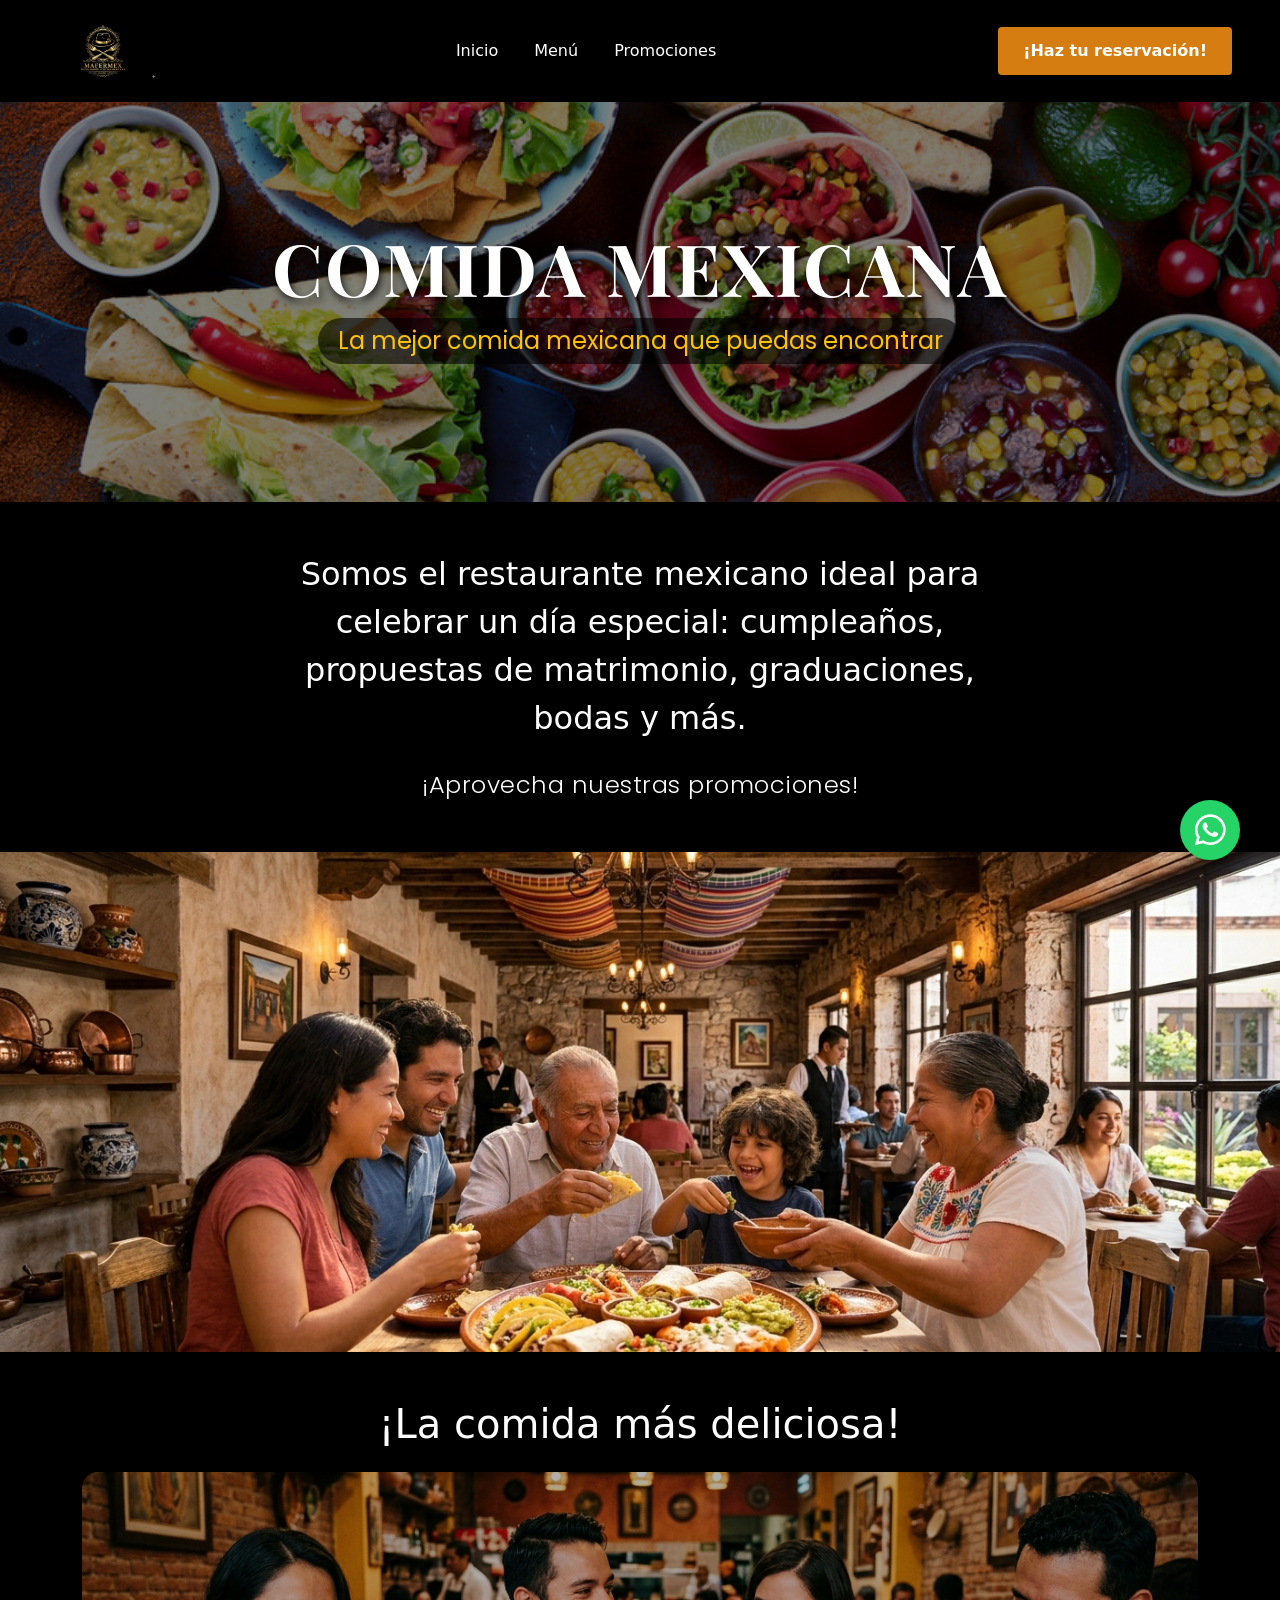
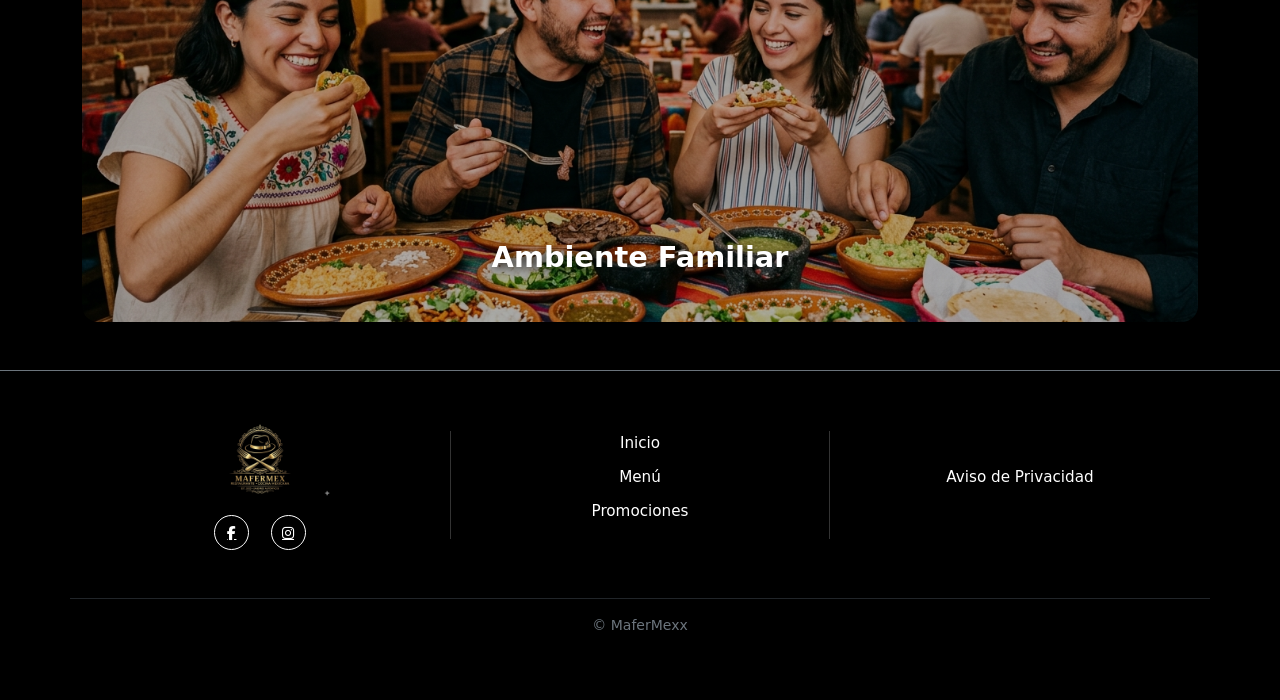
<file: index.html>
<!DOCTYPE html>
<html lang="en">
<head>
    <meta charset="UTF-8">
    <meta name="viewport" content="width=device-width, initial-scale=1.0">
    <link rel="stylesheet" href="css/bootstrap.min.css">
    <link rel="stylesheet" href="css/header.css">
    <link href="https://fonts.googleapis.com/css2?family=Playfair+Display:wght@700&family=Poppins:wght@400;600&display=swap" rel="stylesheet">
    <link rel="stylesheet" href="https://cdnjs.cloudflare.com/ajax/libs/font-awesome/6.4.0/css/all.min.css">
    <link href="https://unpkg.com/aos@2.3.1/dist/aos.css" rel="stylesheet">

    <title>Mafeermex- comida mexicana</title>
</head>
<body>

    <nav class="navbar navbar-expand-lg navbar-dark bg-black py-3">
        <div class="container-fluid px-5">
            <a class="navbar-brand" href="#"><img src="items/logo.png" alt="MaferMex Logo" class="logo-navbar"></a>
            <button class="navbar-toggler" type="button" data-bs-toggle="collapse" data-bs-target="#navbarNav">
                <span class="navbar-toggler-icon"></span>
            </button>
            
            <div class="collapse navbar-collapse justify-content-center" id="navbarNav">
                <ul class="navbar-nav align-items-center">
                    <li class="nav-item">
                        <a class="nav-link active text-warning" href="index.html">Inicio</a>
                    </li>
                    <li class="nav-item">
                        <a class="nav-link" href="menu.html">Menú</a>
                    </li>
                    <li class="nav-item">
                        <a class="nav-link" href="promos.html">Promociones</a>
                    </li>
                </ul>
            </div>
        
            <div class="d-none d-lg-block">
                <a href="reserva.html" class="btn btn-reservacion">¡Haz tu reservación!</a>
            </div>
        </div>
    </nav>

    <div data-aos   ="zoom-in-down">
        <header class="header-mexicano text-center p-5">
            <h1 class="titulo-principal">Comida Mexicana</h1>
            <p class="subtitulo-mexicano">La mejor comida mexicana que puedas encontrar</p>
        </header>
    </div>
    
    <section class="bg-black text-white text-center py-5">
    <div class="container">
        <div class="row justify-content-center">
            <div class="col-md-8" data-aos="fade-up">
                <p class="fs-2 fw-light mb-0">
                    Somos el restaurante mexicano ideal para celebrar un día especial: cumpleaños, propuestas de matrimonio, graduaciones, bodas  y más.
                </p>
                <br>
                <p class="fs-4 fw-light mb-0">
                    ¡Aprovecha nuestras promociones!</p>
            </div>
        </div>
    </div>
</section>

<section class="imagen-espada">
    <div class="container-fluid p-0">
        <img src="items/personas2.png" alt="cumple" class="img-fluid w-100" style="height: 500px; object-fit: cover; display: block;">
    </div>
</section>

<section class="restaurante-carrusel bg-black py-5">
    <div class="container">
        <h2 class="text-white text-center mb-4 display-6">¡La comida más deliciosa!</h2>
        
        <div id="carouselRestaurante" class="carousel slide carousel-fade" 
             data-bs-ride="carousel" 
             data-bs-interval="2000" 
             data-bs-pause="false">
            
            <div class="carousel-inner rounded-4 shadow-lg">
                <div class="carousel-item active">
                    <img src="items/personas1.png" class="w-100 img-carrusel" alt="Interior">
                    <div class="carousel-caption">
                        <h5 class="fw-bold">Ambiente Familiar</h5>
                    </div>
                </div>
                <div class="carousel-item">
                    <img src="items/comida.png" class="d-block w-100 img-carrusel" alt="Carnes">
                    <div class="carousel-caption">
                        <h5 class="fw-bold">Los Platillos Más Ricos</h5>
                    </div>
                </div>
                <div class="carousel-item">
                    <img src="items/personas2.png" class="w-100 img-carrusel" alt="Barra">
                    <div class="carousel-caption">
                        <h5 class="fw-bold">El Mejor Servicio</h5>
                    </div>
                </div>
            </div>
        </div>
    </div>
</section>

<footer class="bg-black text-white py-5 border-top border-secondary">
    <div class="container">
        <div class="row text-center align-items-center">
            
            <div class="col-md-4 mb-4 mb-md-0 px-4">
                <img src="items/logo.png" alt="Logo" class="mb-3" style="max-height: 80px;">
                
                <div class="social-icons">
                    <a href="https://www.facebook.com/Mafeerw3asley" class="text-white mx-2"><i class="fab fa-facebook-f"></i></a>
                    <a href="https://www.instagram.com/itsme_mafx/" class="text-white mx-2"><i class="fab fa-instagram"></i></a>
                </div>
            </div>
            

            <div class="col-md-4 mb-4 mb-md-0 px-4 border-start-custom border-end-custom">
                <ul class="list-unstyled footer-links">
                    <li><a href="index.html">Inicio</a></li>
                    <li><a href="menu.html">Menú</a></li>
                    <li><a href="promos.html">Promociones</a></li>
                </ul>
            </div>

            <div class="col-md-4 px-4">
                <ul class="list-unstyled footer-links">
                    <li><a href="avisopriv.html">Aviso de Privacidad</a></li>
                </ul>
            </div>

        </div>

        <div class="row mt-5 pt-3 border-top border-dark ">
            <div class="col-12 text-start">
                <p class="small text-secondary text-center">© MaferMexx</p>
            </div>
        </div>
    </div>
</footer>
<a href="https://wa.me/5648117005" class="whatsapp-flotante" target="_blank">
    <i class="fab fa-whatsapp"></i>
</a>


</body>
    <script src="js/bootstrap.bundle.js"></script>
    <script src="https://unpkg.com/aos@2.3.1/dist/aos.js"></script>

    <script>
        AOS.init({
            duration: 1000,
            once: true
        });
    </script>
</html>
</file>
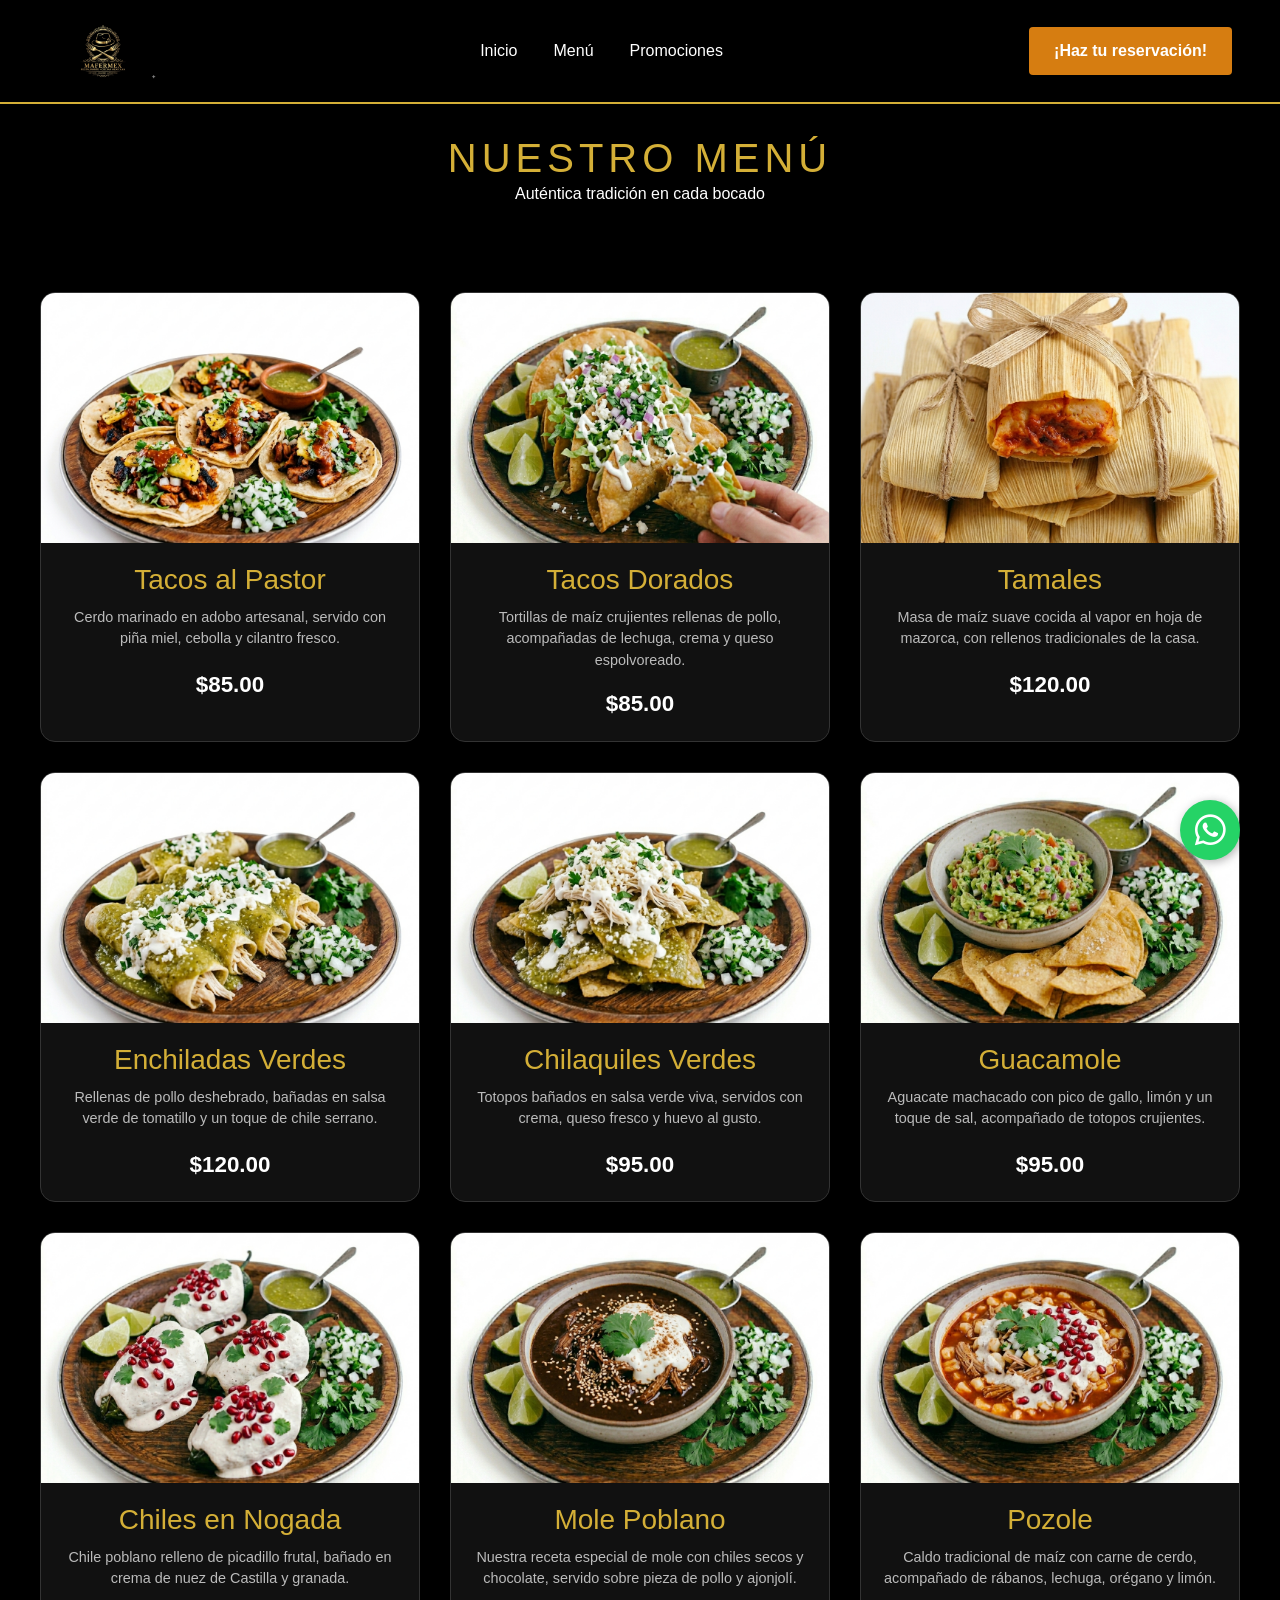
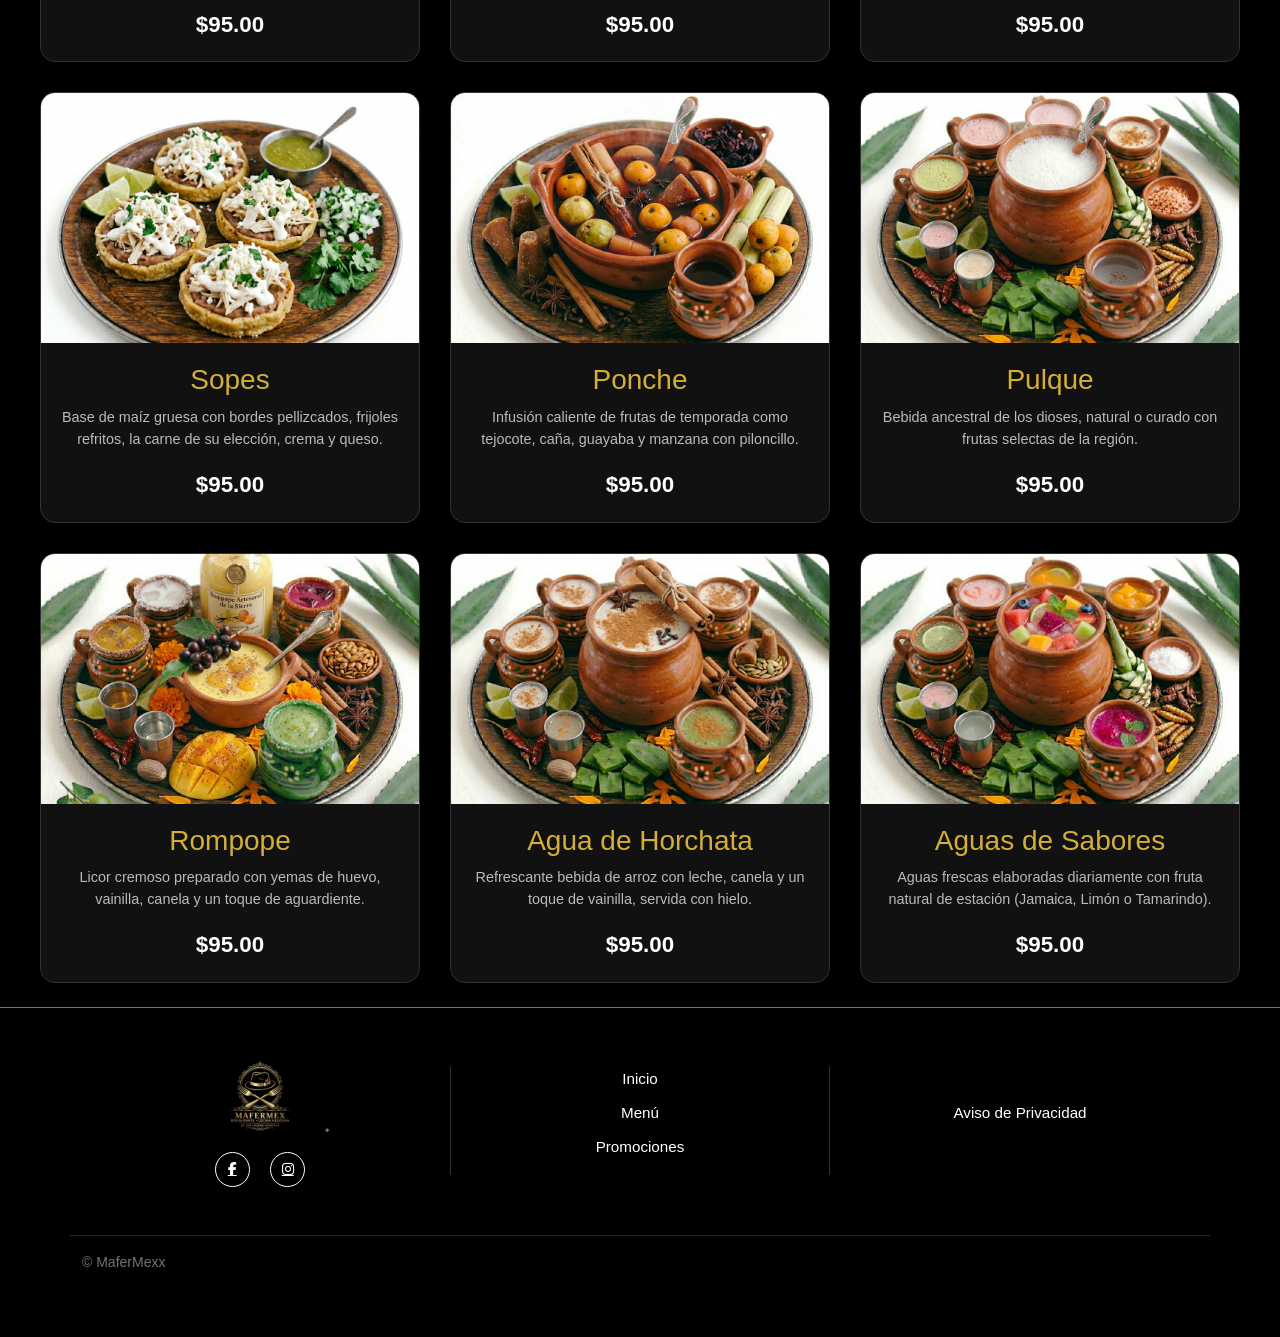
<file: menu.html>
<!DOCTYPE html>
<html lang="es">
<head>
    <meta charset="UTF-8">
    <meta name="viewport" content="width=device-width, initial-scale=1.0">
    <link rel="stylesheet" href="css/bootstrap.min.css">
    <link rel="stylesheet" href="css/menu.css">
    <link href="https://fonts.googleapis.com/css2?family=Playfair+Display:wght@700&family=Poppins:wght@400;600&display=swap" rel="stylesheet">
    <link rel="stylesheet" href="https://cdnjs.cloudflare.com/ajax/libs/font-awesome/6.4.0/css/all.min.css">
    <link href="https://unpkg.com/aos@2.3.1/dist/aos.css" rel="stylesheet">

    <title>Menú - Sabor Mexicano</title>
</head>
<body>

    <nav class="navbar navbar-expand-lg navbar-dark bg-black py-3">
        <div class="container-fluid px-5">
            <a class="navbar-brand" href="#"><img src="items/logo.png" alt="MaferMex Logo" class="logo-navbar"></a>
            <button class="navbar-toggler" type="button" data-bs-toggle="collapse" data-bs-target="#navbarNav">
                <span class="navbar-toggler-icon"></span>
            </button>
            
            <div class="collapse navbar-collapse justify-content-center" id="navbarNav">
                <ul class="navbar-nav align-items-center">
                    <li class="nav-item">
                        <a class="nav-link active text-warning" href="index.html">Inicio</a>
                    </li>
                    <li class="nav-item">
                        <a class="nav-link" href="menu.html">Menú</a>
                    </li>
                    <li class="nav-item">
                        <a class="nav-link" href="promos.html">Promociones</a>
                    </li>
                    
                </ul>
            </div>
        
            <div class="d-none d-lg-block">
                <a href="reservacionforms.html" class="btn btn-reservacion">¡Haz tu reservación!</a>
            </div>
        </div>
    </nav>

    <header>
        <h1>NUESTRO MENÚ</h1>
        <p>Auténtica tradición en cada bocado</p>
    </header>

    <main class="menu-container">
        <div class="menu-item">
            <div class="image-placeholder"><img src="items/tacospastor.png" alt="Tacos al Pastor"></div>
            <div class="info">
                <h3>Tacos al Pastor</h3>
                <p>Cerdo marinado en adobo artesanal, servido con piña miel, cebolla y cilantro fresco.</p>
                <span class="price">$85.00</span>
            </div>
        </div>

        <div class="menu-item">
            <div class="image-placeholder"><img src="items/tacosdorados.png" alt="Tacos dorados"></div>
            <div class="info">
                <h3>Tacos Dorados</h3>
                <p>Tortillas de maíz crujientes rellenas de pollo, acompañadas de lechuga, crema y queso espolvoreado.</p>
                <span class="price">$85.00</span>
            </div>
        </div>

        <div class="menu-item">
            <div class="image-placeholder"><img src="items/tamal.png" alt="Tamales"></div>
            <div class="info">
                <h3>Tamales</h3>
                <p>Masa de maíz suave cocida al vapor en hoja de mazorca, con rellenos tradicionales de la casa.</p>
                <span class="price">$120.00</span>
            </div>
        </div>

        <div class="menu-item">
            <div class="image-placeholder"><img src="items/enchiladas.png" alt="Enchiladas Verdes"></div>
            <div class="info">
                <h3>Enchiladas Verdes</h3>
                <p>Rellenas de pollo deshebrado, bañadas en salsa verde de tomatillo y un toque de chile serrano.</p>
                <span class="price">$120.00</span>
            </div>
        </div>

        <div class="menu-item">
            <div class="image-placeholder"><img src="items/chilaquiles.png" alt="Chilaquiles"></div>
            <div class="info">
                <h3>Chilaquiles Verdes</h3>
                <p>Totopos bañados en salsa verde viva, servidos con crema, queso fresco y huevo al gusto.</p>
                <span class="price">$95.00</span>
            </div>
        </div>

        <div class="menu-item">
            <div class="image-placeholder"><img src="items/guacamole.png" alt="Guacamole"></div>
            <div class="info">
                <h3>Guacamole</h3>
                <p>Aguacate machacado con pico de gallo, limón y un toque de sal, acompañado de totopos crujientes.</p>
                <span class="price">$95.00</span>
            </div>
        </div>

        <div class="menu-item">
            <div class="image-placeholder"><img src="items/chiles.png" alt="Chiles en nogada"></div>
            <div class="info">
                <h3>Chiles en Nogada</h3>
                <p>Chile poblano relleno de picadillo frutal, bañado en crema de nuez de Castilla y granada.</p>
                <span class="price">$95.00</span>
            </div>
        </div>

        <div class="menu-item">
            <div class="image-placeholder"><img src="items/mole.png" alt="mole"></div>
            <div class="info">
                <h3>Mole Poblano</h3>
                <p>Nuestra receta especial de mole con chiles secos y chocolate, servido sobre pieza de pollo y ajonjolí.</p>
                <span class="price">$95.00</span>
            </div>
        </div>

        <div class="menu-item">
            <div class="image-placeholder"><img src="items/pozole.png" alt="Pozole"></div>
            <div class="info">
                <h3>Pozole</h3>
                <p>Caldo tradicional de maíz con carne de cerdo, acompañado de rábanos, lechuga, orégano y limón.</p>
                <span class="price">$95.00</span>
            </div>
        </div>

        <div class="menu-item">
            <div class="image-placeholder"><img src="items/sopes.png" alt="Sopes"></div>
            <div class="info">
                <h3>Sopes</h3>
                <p>Base de maíz gruesa con bordes pellizcados, frijoles refritos, la carne de su elección, crema y queso.</p>
                <span class="price">$95.00</span>
            </div>
        </div>

        <div class="menu-item">
            <div class="image-placeholder"><img src="items/ponche.png" alt="Ponche"></div>
            <div class="info">
                <h3>Ponche</h3>
                <p>Infusión caliente de frutas de temporada como tejocote, caña, guayaba y manzana con piloncillo.</p>
                <span class="price">$95.00</span>
            </div>
        </div>

        <div class="menu-item">
            <div class="image-placeholder"><img src="items/pulque.png" alt="pulque"></div>
            <div class="info">
                <h3>Pulque</h3>
                <p>Bebida ancestral de los dioses, natural o curado con frutas selectas de la región.</p>
                <span class="price">$95.00</span>
            </div>
        </div>

        <div class="menu-item">
            <div class="image-placeholder"><img src="items/rompope.png" alt="Rompope"></div>
            <div class="info">
                <h3>Rompope</h3>
                <p>Licor cremoso preparado con yemas de huevo, vainilla, canela y un toque de aguardiente.</p>
                <span class="price">$95.00</span>
            </div>
        </div>

        <div class="menu-item">
            <div class="image-placeholder"><img src="items/aguahorchata.png" alt="horchata"></div>
            <div class="info">
                <h3>Agua de Horchata</h3>
                <p>Refrescante bebida de arroz con leche, canela y un toque de vainilla, servida con hielo.</p>
                <span class="price">$95.00</span>
            </div>
        </div>

        <div class="menu-item">
            <div class="image-placeholder"><img src="items/aguassabores.png" alt="aguas"></div>
            <div class="info">
                <h3>Aguas de Sabores</h3>
                <p>Aguas frescas elaboradas diariamente con fruta natural de estación (Jamaica, Limón o Tamarindo).</p>
                <span class="price">$95.00</span>
            </div>
        </div>
    </main>

    <br>

    <footer class="bg-black text-white py-5 border-top border-secondary">
    <div class="container">
        <div class="row text-center align-items-center">
            
            <div class="col-md-4 mb-4 mb-md-0 px-4">
                <img src="items/logo.png" alt="Logo" class="mb-3" style="max-height: 80px;">
                
                <div class="social-icons">
                    <a href="https://www.facebook.com/Mafeerw3asley" class="text-white mx-2"><i class="fab fa-facebook-f"></i></a>
                    <a href="https://www.instagram.com/itsme_mafx/" class="text-white mx-2"><i class="fab fa-instagram"></i></a>
                </div>
            </div>
            

            <div class="col-md-4 mb-4 mb-md-0 px-4 border-start-custom border-end-custom">
                <ul class="list-unstyled footer-links">
                    <li><a href="index.html">Inicio</a></li>
                    <li><a href="menu.html">Menú</a></li>
                    <li><a href="promos.html">Promociones</a></li>
                </ul>
            </div>

            <div class="col-md-4 px-4">
                <ul class="list-unstyled footer-links">
                    <li><a href="avisopriv.html">Aviso de Privacidad</a></li>
                </ul>
            </div>

        </div>

        <div class="row mt-5 pt-3 border-top border-dark">
            <div class="col-12 text-start">
                <p class="small text-secondary">© MaferMexx</p>
            </div>
        </div>
    </div>
</footer>
<a href="https://wa.me/5648117005" class="whatsapp-flotante" target="_blank">
    <i class="fab fa-whatsapp"></i>
</a>


</body>
    <script src="js/bootstrap.bundle.js"></script>
</html>
</file>
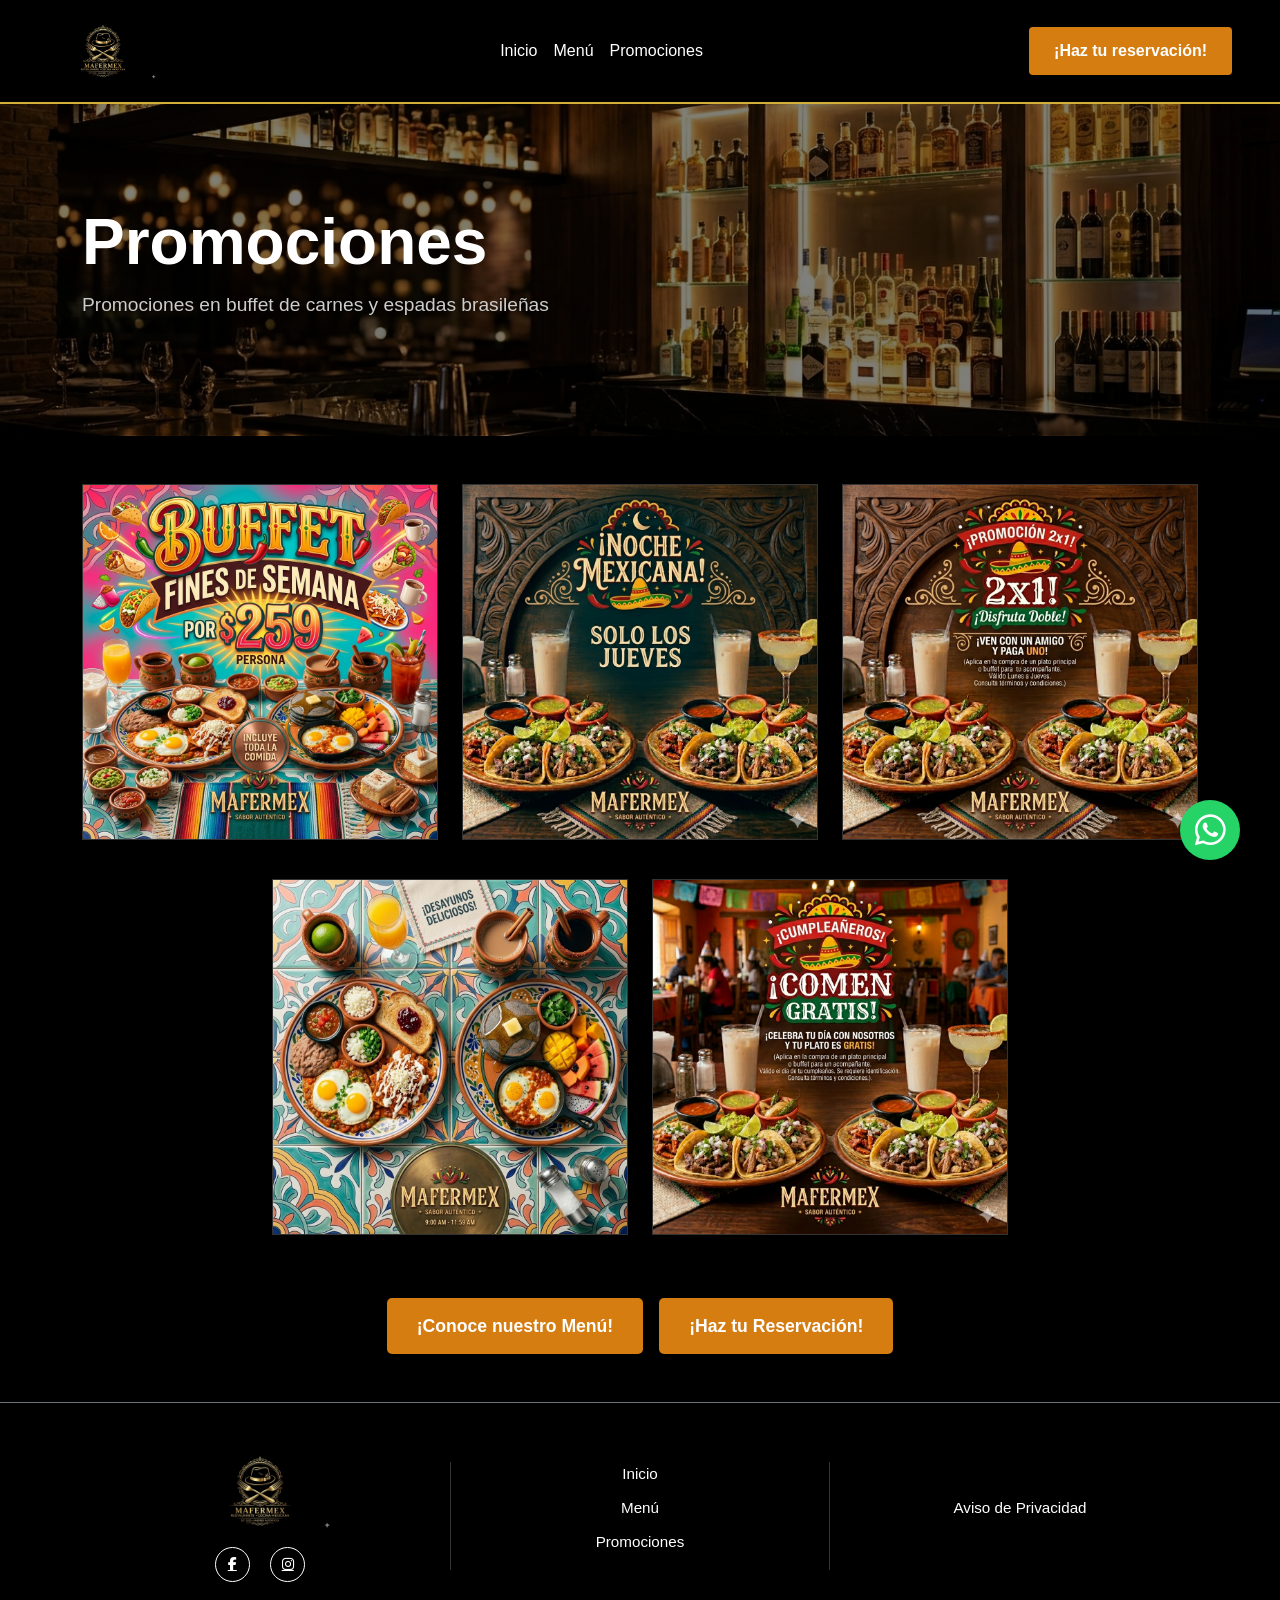
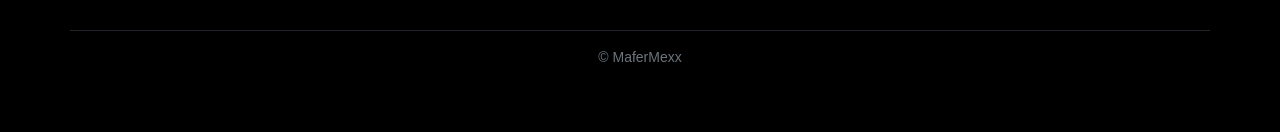
<file: promos.html>
<!DOCTYPE html>
<html lang="es">
<head>
    <meta charset="UTF-8">
    <meta name="viewport" content="width=device-width, initial-scale=1.0">
    <link rel="stylesheet" href="css/bootstrap.min.css">
    <link rel="stylesheet" href="css/promos.css">
    <link href="https://fonts.googleapis.com/css2?family=Playfair+Display:wght@700&family=Poppins:wght@400;600&display=swap" rel="stylesheet">
    <link rel="stylesheet" href="https://cdnjs.cloudflare.com/ajax/libs/font-awesome/6.4.0/css/all.min.css">
    <link href="https://unpkg.com/aos@2.3.1/dist/aos.css" rel="stylesheet"> 
    <title>Promociones - MaferMex</title>
</head>
<body class="bg-black">

    <nav class="navbar navbar-expand-lg navbar-dark bg-black py-3">
        <div class="container-fluid px-5">
            <a class="navbar-brand" href="#"><img src="items/logo.png" alt="Logo" class="logo-navbar"></a>
            <button class="navbar-toggler" type="button" data-bs-toggle="collapse" data-bs-target="#navbarNav">
                <span class="navbar-toggler-icon"></span>
            </button>
            <div class="collapse navbar-collapse justify-content-center" id="navbarNav">
                <ul class="navbar-nav align-items-center">
                    <li class="nav-item"><a class="nav-link" href="index.html">Inicio</a></li>
                    <li class="nav-item"><a class="nav-link" href="menu.html">Menú</a></li>
                    <li class="nav-item"><a class="nav-link" href="promos.html">Promociones</a></li>
                </ul>
            </div>
            <div class="d-none d-lg-block">
                <a href="reserva.html" class="btn">¡Haz tu reservación!</a>
            </div>
        </div>
    </nav>

    <header class="promo-hero">
        <div class="container">
            <h1 class="hero-title">Promociones</h1>
            <p class="hero-subtitle">Promociones en buffet de carnes y espadas brasileñas</p>
        </div>
    </header>

    <main class="container py-5">
        <div class="row row-cols-1 row-cols-md-3 g-4 justify-content-center">

            <div class="col">
                <div class="promo-item">
                    <div class="promo-image-wrapper">
                        <img src="items/buffet.png" alt="Buffet" class="img-fluid promo-graphic">
                    </div>
                </div>
            </div>

            <div class="col">
                <div class="promo-item">
                    <div class="promo-image-wrapper">
                        <img src="items/nochemexicana.png" alt="Nochesmexicana" class="img-fluid promo-graphic">
                    </div>
                </div>
            </div>

            <div class="col">
                <div class="promo-item">
                    <div class="promo-image-wrapper">
                        <img src="items/2x1.png" alt="2x1" class="img-fluid promo-graphic">
                    </div>
                </div>
            </div>

            <div class="col">
                <div class="promo-item">
                    <div class="promo-image-wrapper">
                        <img src="items/desayuno.png" alt="desayuno" class="img-fluid promo-graphic">
                    </div>
                </div>
            </div>

            <div class="col">
                <div class="promo-item">
                    <div class="promo-image-wrapper">
                        <img src="items/cumple.png" alt="Promo Cumpleañero" class="img-fluid promo-graphic">
                    </div>
                </div>
            </div>

        </div>

        <div class="d-flex justify-content-center gap-3 mt-5">
            <a href="menu.html" class="btn-churrascaria-naranja">¡Conoce nuestro Menú!</a>
            <a href="reserva.html" class="btn-churrascaria-naranja">¡Haz tu Reservación!</a>
        </div>
    </main>

<footer class="bg-black text-white py-5 border-top border-secondary">
    <div class="container">
        <div class="row text-center align-items-center">
            
            <div class="col-md-4 mb-4 mb-md-0 px-4">
                <img src="items/logo.png" alt="Logo" class="mb-3" style="max-height: 80px;">
                
                <div class="social-icons">
                    <a href="https://www.facebook.com/Mafeerw3asley" class="text-white mx-2"><i class="fab fa-facebook-f"></i></a>
                    <a href="https://www.instagram.com/itsme_mafx/" class="text-white mx-2"><i class="fab fa-instagram"></i></a>
                </div>
            </div>
            

            <div class="col-md-4 mb-4 mb-md-0 px-4 border-start-custom border-end-custom">
                <ul class="list-unstyled footer-links">
                    <li><a href="index.html">Inicio</a></li>
                    <li><a href="menu.html">Menú</a></li>
                    <li><a href="promos.html">Promociones</a></li>
                </ul>
            </div>

            <div class="col-md-4 px-4">
                <ul class="list-unstyled footer-links">
                    <li><a href="avisopriv.html">Aviso de Privacidad</a></li>
                </ul>
            </div>

        </div>

        <div class="row mt-5 pt-3 border-top border-dark ">
            <div class="col-12 text-start">
                <p class="small text-secondary text-center">© MaferMexx</p>
            </div>
        </div>
    </div>
</footer>
<a href="https://wa.me/5648117005" class="whatsapp-flotante" target="_blank">
    <i class="fab fa-whatsapp"></i>
</a>
    
</body>
<script src="js/bootstrap.bundle.js"></script>
</html>
</file>
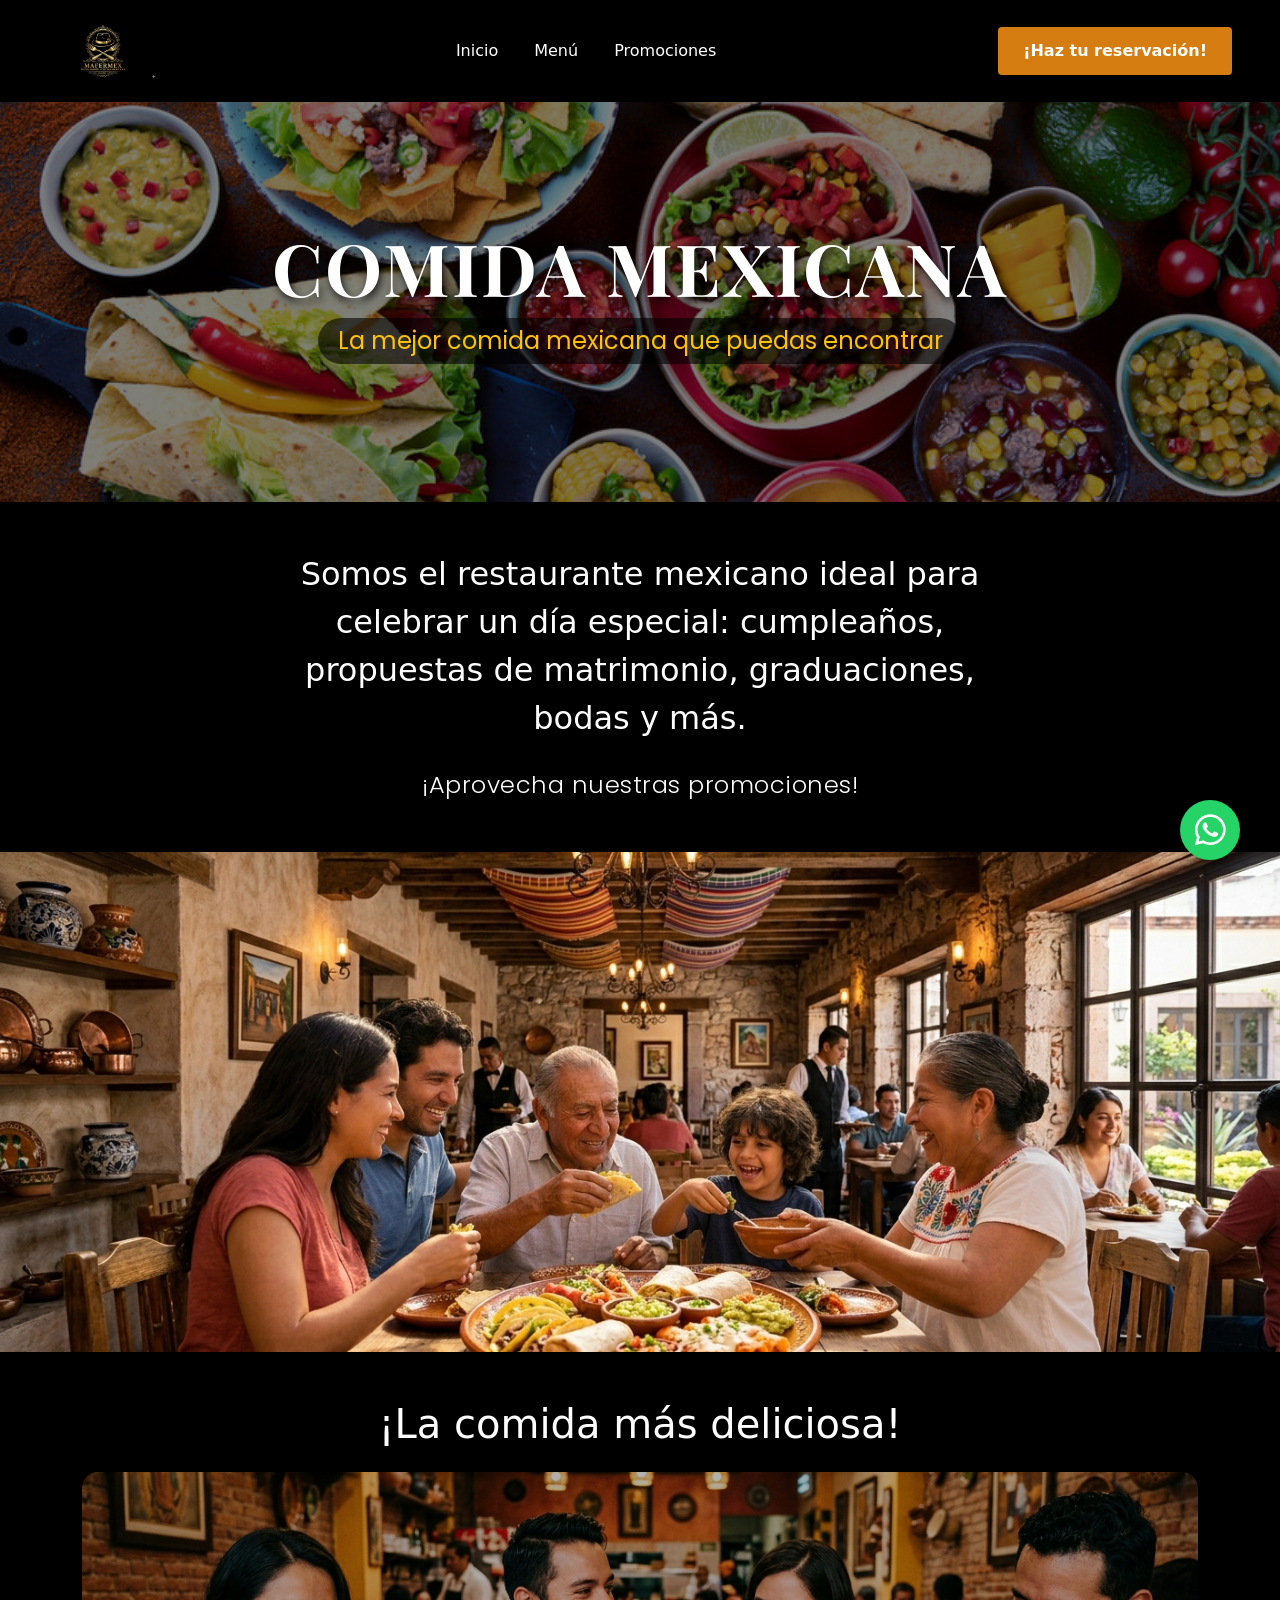
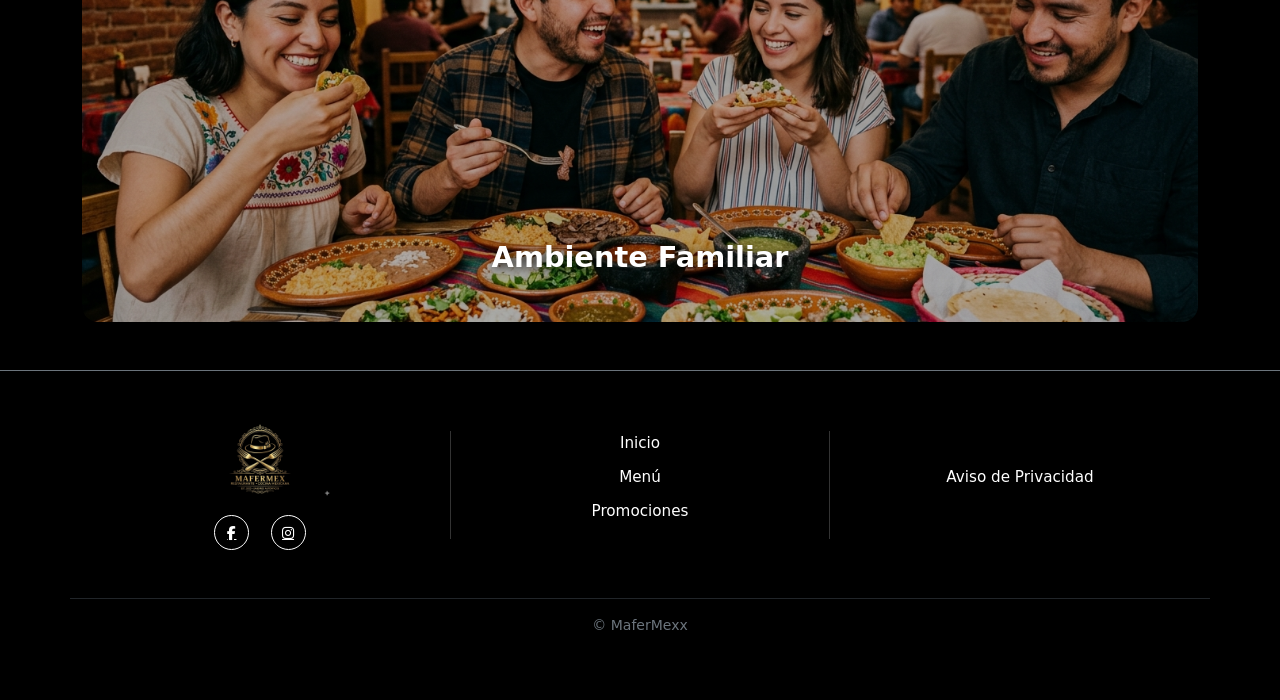
<file: restaurante.html>
<!DOCTYPE html>
<html lang="en">
<head>
    <meta charset="UTF-8">
    <meta name="viewport" content="width=device-width, initial-scale=1.0">
    <link rel="stylesheet" href="css/bootstrap.min.css">
    <link rel="stylesheet" href="css/header.css">
    <link href="https://fonts.googleapis.com/css2?family=Playfair+Display:wght@700&family=Poppins:wght@400;600&display=swap" rel="stylesheet">
    <link rel="stylesheet" href="https://cdnjs.cloudflare.com/ajax/libs/font-awesome/6.4.0/css/all.min.css">
    <link href="https://unpkg.com/aos@2.3.1/dist/aos.css" rel="stylesheet">

    <title>Mafeermex- comida mexicana</title>
</head>
<body>

    <nav class="navbar navbar-expand-lg navbar-dark bg-black py-3">
        <div class="container-fluid px-5">
            <a class="navbar-brand" href="#"><img src="items/logo.png" alt="MaferMex Logo" class="logo-navbar"></a>
            <button class="navbar-toggler" type="button" data-bs-toggle="collapse" data-bs-target="#navbarNav">
                <span class="navbar-toggler-icon"></span>
            </button>
            
            <div class="collapse navbar-collapse justify-content-center" id="navbarNav">
                <ul class="navbar-nav align-items-center">
                    <li class="nav-item">
                        <a class="nav-link active text-warning" href="restaurante.html">Inicio</a>
                    </li>
                    <li class="nav-item">
                        <a class="nav-link" href="menu.html">Menú</a>
                    </li>
                    <li class="nav-item">
                        <a class="nav-link" href="promos.html">Promociones</a>
                    </li>
                </ul>
            </div>
        
            <div class="d-none d-lg-block">
                <a href="reserva.html" class="btn btn-reservacion">¡Haz tu reservación!</a>
            </div>
        </div>
    </nav>

    <div data-aos   ="zoom-in-down">
        <header class="header-mexicano text-center p-5">
            <h1 class="titulo-principal">Comida Mexicana</h1>
            <p class="subtitulo-mexicano">La mejor comida mexicana que puedas encontrar</p>
        </header>
    </div>
    
    <section class="bg-black text-white text-center py-5">
    <div class="container">
        <div class="row justify-content-center">
            <div class="col-md-8" data-aos="fade-up">
                <p class="fs-2 fw-light mb-0">
                    Somos el restaurante mexicano ideal para celebrar un día especial: cumpleaños, propuestas de matrimonio, graduaciones, bodas  y más.
                </p>
                <br>
                <p class="fs-4 fw-light mb-0">
                    ¡Aprovecha nuestras promociones!</p>
            </div>
        </div>
    </div>
</section>

<section class="imagen-espada">
    <div class="container-fluid p-0">
        <img src="items/personas2.png" alt="cumple" class="img-fluid w-100" style="height: 500px; object-fit: cover; display: block;">
    </div>
</section>

<section class="restaurante-carrusel bg-black py-5">
    <div class="container">
        <h2 class="text-white text-center mb-4 display-6">¡La comida más deliciosa!</h2>
        
        <div id="carouselRestaurante" class="carousel slide carousel-fade" 
             data-bs-ride="carousel" 
             data-bs-interval="2000" 
             data-bs-pause="false">
            
            <div class="carousel-inner rounded-4 shadow-lg">
                <div class="carousel-item active">
                    <img src="items/personas1.png" class="w-100 img-carrusel" alt="Interior">
                    <div class="carousel-caption">
                        <h5 class="fw-bold">Ambiente Familiar</h5>
                    </div>
                </div>
                <div class="carousel-item">
                    <img src="items/comida.png" class="d-block w-100 img-carrusel" alt="Carnes">
                    <div class="carousel-caption">
                        <h5 class="fw-bold">Los Platillos Más Ricos</h5>
                    </div>
                </div>
                <div class="carousel-item">
                    <img src="items/personas2.png" class="w-100 img-carrusel" alt="Barra">
                    <div class="carousel-caption">
                        <h5 class="fw-bold">El Mejor Servicio</h5>
                    </div>
                </div>
            </div>
        </div>
    </div>
</section>

<footer class="bg-black text-white py-5 border-top border-secondary">
    <div class="container">
        <div class="row text-center align-items-center">
            
            <div class="col-md-4 mb-4 mb-md-0 px-4">
                <img src="items/logo.png" alt="Logo" class="mb-3" style="max-height: 80px;">
                
                <div class="social-icons">
                    <a href="https://www.facebook.com/Mafeerw3asley" class="text-white mx-2"><i class="fab fa-facebook-f"></i></a>
                    <a href="https://www.instagram.com/itsme_mafx/" class="text-white mx-2"><i class="fab fa-instagram"></i></a>
                </div>
            </div>
            

            <div class="col-md-4 mb-4 mb-md-0 px-4 border-start-custom border-end-custom">
                <ul class="list-unstyled footer-links">
                    <li><a href="#">Inicio</a></li>
                    <li><a href="menu.html">Menú</a></li>
                    <li><a href="promos.html">Promociones</a></li>
                </ul>
            </div>

            <div class="col-md-4 px-4">
                <ul class="list-unstyled footer-links">
                    <li><a href="avisopriv.html">Aviso de Privacidad</a></li>
                </ul>
            </div>

        </div>

        <div class="row mt-5 pt-3 border-top border-dark ">
            <div class="col-12 text-start">
                <p class="small text-secondary text-center">© MaferMexx</p>
            </div>
        </div>
    </div>
</footer>
<a href="https://wa.me/5648117005" class="whatsapp-flotante" target="_blank">
    <i class="fab fa-whatsapp"></i>
</a>


</body>
    <script src="js/bootstrap.bundle.js"></script>
    <script src="https://unpkg.com/aos@2.3.1/dist/aos.js"></script>

    <script>
        AOS.init({
            duration: 1000,
            once: true
        });
    </script>
</html>
</file>
<file: css/header.css>
body {
        background-color: #000;
}

.header-mexicano {
    background-size: cover;
    background-position: center;
    min-height: 400px;
    display: flex;
    flex-direction: column;
    justify-content: center;
    align-items: center;
    position: relative;
    background-image: linear-gradient(rgba(0,0,0,0.5), rgba(0,0,0,0.5)), url('../items/comida2.jpg'); 
    }

    .titulo-principal {
        font-family: 'Playfair Display', serif;
        font-size: 4.5rem;
        font-weight: bold;
        color: #ffffff;
        text-shadow: 2px 4px 8px rgba(0, 0, 0, 0.8);
        text-transform: uppercase;
        letter-spacing: 2px;
}

.subtitulo-mexicano {
    font-family: 'Poppins', sans-serif;
    font-size: 1.5rem;
    color: #ffc107; 
    background-color: rgba(0, 0, 0, 0.6); 
    padding: 5px 20px;
    border-radius: 50px;
    display: inline-block;
}

.navbar-nav .nav-link {
    color: #ffffff !important;
    margin: 0 10px;
    font-weight: 500;
}

.text-warning {
    color: #d67d11 !important;
}

.btn-reservacion {
    background-color: #d67d11;
    color: white;
    border-radius: 4px;
    padding: 12px 25px;
    font-weight: bold;
    border: none;
    transition: background 0.3s ease;
}

.btn-reservacion:hover {
    background-color: #b56a0e;
    color: white;
}

.fs-4 {
        line-height: 1.6;
        letter-spacing: 0.5px;
        font-family: 'Poppins', sans-serif;
    }

.img-carrusel {
        height: 450px;
        object-fit: cover;
        filter: brightness(0.7);
    }

.carousel-fade .carousel-item {
        transition-duration: 1.5s; 
    }

.carousel-caption h5 {
        text-shadow: 2px 2px 10px rgba(0,0,0,0.8);
        font-size: 1.8rem;
    }

    .footer-links li {
        margin-bottom: 10px;
    }
    .footer-links a {
        color: white;
        text-decoration: none;
        transition: color 0.3s;
        font-size: 0.95rem;
    }

    .footer-links a:hover {
        color: #ffc107; 
    }

    .social-icons a {
        display: inline-flex;
        align-items: center;
        justify-content: center;
        width: 35px;
        height: 35px;
        background-color: transparent;
        border: 1px solid white;
        border-radius: 50%;
        font-size: 14px;
    }

    @media (min-width: 768px) {
        .border-start-custom {
            border-left: 1px solid #333 !important;
        }
        .border-end-custom {
            border-right: 1px solid #333 !important;
        }
    }

    @media (max-width: 767px) {
        .border-start-custom, .border-end-custom {
            border: none !important;
        }
    }

.whatsapp-flotante {
        position: fixed;
        width: 60px;
        height: 60px;
        bottom: 40px;
        right: 40px;
        background-color: #25d366; 
        color: #FFF;
        border-radius: 50px;
        text-align: center;
        font-size: 35px;
        box-shadow: 2px 2px 10px rgba(0,0,0,0.3);
        z-index: 1000;
        display: flex;
        align-items: center;
        justify-content: center;
        text-decoration: none;
        transition: all 0.3s ease;
    }

    .whatsapp-flotante:hover {
        background-color: #128c7e;
        color: #FFF;
        transform: scale(1.1);
        box-shadow: 2px 2px 15px rgba(0,0,0,0.5);
    }

    @media (max-width: 767px) {
        .whatsapp-flotante {
            width: 50px;
            height: 50px;
            bottom: 20px;
            right: 20px;
            font-size: 25px;
        }
    }

.logo-navbar {
    height: 60px; 
    width: auto;
    object-fit: contain;
    transition: transform 0.3s ease;
}

.logo-navbar:hover {
    transform: scale(1.05);
}
</file>
<file: css/menu.css>
.navbar {
    border-bottom: 2px solid #d4af37;
}

.navbar-nav .nav-link {
    color: #ffffff !important;
    margin: 0 10px;
    font-weight: 500;
}

.text-warning {
    color: #d67d11 !important;
}

.btn-reservacion {
    background-color: #d67d11;
    color: white;
    border-radius: 4px;
    padding: 12px 25px;
    font-weight: bold;
    border: none;
    transition: background 0.3s ease;
}

.btn-reservacion:hover {
    background-color: #b56a0e;
    color: white;
}

.fs-4 {
        line-height: 1.6;
        letter-spacing: 0.5px;
        font-family: 'Poppins', sans-serif;
    }

.img-carrusel {
        height: 450px;
        object-fit: cover;
        filter: brightness(0.7);
    }

.carousel-fade .carousel-item {
        transition-duration: 1.5s; 
    }

.carousel-caption h5 {
        text-shadow: 2px 2px 10px rgba(0,0,0,0.8);
        font-size: 1.8rem;
    }

    .footer-links li {
        margin-bottom: 10px;
    }
    .footer-links a {
        color: white;
        text-decoration: none;
        transition: color 0.3s;
        font-size: 0.95rem;
    }

    .footer-links a:hover {
        color: #ffc107; 
    }

    .social-icons a {
        display: inline-flex;
        align-items: center;
        justify-content: center;
        width: 35px;
        height: 35px;
        background-color: transparent;
        border: 1px solid white;
        border-radius: 50%;
        font-size: 14px;
    }

    @media (min-width: 768px) {
        .border-start-custom {
            border-left: 1px solid #333 !important;
        }
        .border-end-custom {
            border-right: 1px solid #333 !important;
        }
    }

    @media (max-width: 767px) {
        .border-start-custom, .border-end-custom {
            border: none !important;
        }
    }

.whatsapp-flotante {
        position: fixed;
        width: 60px;
        height: 60px;
        bottom: 40px;
        right: 40px;
        background-color: #25d366; 
        color: #FFF;
        border-radius: 50px;
        text-align: center;
        font-size: 35px;
        box-shadow: 2px 2px 10px rgba(0,0,0,0.3);
        z-index: 1000;
        display: flex;
        align-items: center;
        justify-content: center;
        text-decoration: none;
        transition: all 0.3s ease;
    }

    .whatsapp-flotante:hover {
        background-color: #128c7e;
        color: #FFF;
        transform: scale(1.1);
        box-shadow: 2px 2px 15px rgba(0,0,0,0.5);
    }

    @media (max-width: 767px) {
        .whatsapp-flotante {
            width: 50px;
            height: 50px;
            bottom: 20px;
            right: 20px;
            font-size: 25px;
        }
    }

.logo-navbar {
    height: 60px; 
    width: auto;
    object-fit: contain;
    transition: transform 0.3s ease;
}

.logo-navbar:hover {
    transform: scale(1.05);
}

body {
    background-color: #000000;
    color: #ffffff;
    font-family: 'Segoe UI', Arial, sans-serif;
    margin: 0;
    padding: 0;
}

header {
    text-align: center;
    margin-bottom: 50px;
    border-bottom: none;
    padding-bottom: 20px;
    margin-top: 30px;
}

h1 { 
    letter-spacing: 5px; 
    margin: 0; 
    color: #d4af37; 
}


.menu-container {
    display: grid;
    grid-template-columns: repeat(auto-fit, minmax(300px, 1fr));
    gap: 30px;
    max-width: 1200px;
    margin: 0 auto;
}

.menu-item {
    background-color: #111;
    border-radius: 15px;
    overflow: hidden;
    border: 1px solid #333;
    transition: transform 0.3s ease;
}

.menu-item:hover {
    transform: translateY(-10px);
    border-color: #d4af37;
}
.image-placeholder img {
    width: 100%;
    height: 250px;
    object-fit: cover;
}

.info { 
    padding: 20px; 
    text-align: center; 
}
.info h3 { 
    margin: 0 0 10px 0; 
    color: #d4af37; 
}
.info p { 
    font-size: 0.9em; 
    color: #bbb; 
    min-height: 45px;
}
.price {
    display: block; 
    font-size: 1.4em; 
    font-weight: bold; 
    margin-top: 15px; 
}
</file>
<file: css/promos.css>
body {
    font-family: 'Segoe UI', Tahoma, Geneva, Verdana, sans-serif;
    color: white;
}

.navbar {
    border-bottom: 2px solid #d4af37;
}

.navbar-nav .nav-link {
    color: white !important;
}

.navbar-nav .nav-link.active, .navbar-nav .nav-link:hover {
    color: #ffc107 !important;
}

.logo-navbar {
    height: 60px;
    width: auto;
}

.btn {
    background-color: #d67d11;
    color: white;
    border-radius: 4px;
    padding: 12px 25px;
    font-weight: bold;
    border: none;
    text-decoration: none;
    transition: 0.3s;
}

.bt:hover {
    background-color: #b56a0e;
    color: white;
}

.promo-hero {
    background: linear-gradient(rgba(0,0,0,0.5), rgba(0,0,0,0.5)), url('../items/fondo2.png'); 
    background-size: cover;
    background-position: center;
    padding: 100px 0;
    text-align: left;
}

.hero-title {
    font-size: 4rem;
    font-weight: bold;
    margin-bottom: 10px;
}

.hero-subtitle {
    font-size: 1.2rem;
    color: #ccc;
    font-weight: 300;
}

.promo-item {
    background-color: transparent; 
    border: none; 
    text-align: center;
    display: flex;
    flex-direction: column;
    align-items: center;
}

.promo-image-wrapper {
    width: 100%;
    margin-bottom: 15px;
    box-shadow: 0 4px 8px rgba(0,0,0,0.5);
}

.promo-graphic {
    width: 100%;
    height: auto;
    border: 1px solid #333;
}

.btn-churrascaria-naranja {
    background-color: #d67d11;
    color: white;
    border: none;
    padding: 15px 30px;
    font-size: 1.1rem;
    font-weight: bold;
    border-radius: 5px;
    text-decoration: none;
    transition: 0.3s;
}

.btn-churrascaria-naranja:hover {
    background-color: #b56a0e;
    color: white;
    box-shadow: 0 4px 10px rgba(214, 125, 17, 0.4);
}    

    
    
    
    
    .footer-links li {
        margin-bottom: 10px;
    }
    .footer-links a {
        color: white;
        text-decoration: none;
        transition: color 0.3s;
        font-size: 0.95rem;
    }

    .footer-links a:hover {
        color: #ffc107; 
    }

    .social-icons a {
        display: inline-flex;
        align-items: center;
        justify-content: center;
        width: 35px;
        height: 35px;
        background-color: transparent;
        border: 1px solid white;
        border-radius: 50%;
        font-size: 14px;
    }

    @media (min-width: 768px) {
        .border-start-custom {
            border-left: 1px solid #333 !important;
        }
        .border-end-custom {
            border-right: 1px solid #333 !important;
        }
    }

    @media (max-width: 767px) {
        .border-start-custom, .border-end-custom {
            border: none !important;
        }
    }

.whatsapp-flotante {
        position: fixed;
        width: 60px;
        height: 60px;
        bottom: 40px;
        right: 40px;
        background-color: #25d366; 
        color: #FFF;
        border-radius: 50px;
        text-align: center;
        font-size: 35px;
        box-shadow: 2px 2px 10px rgba(0,0,0,0.3);
        z-index: 1000;
        display: flex;
        align-items: center;
        justify-content: center;
        text-decoration: none;
        transition: all 0.3s ease;
    }

    .whatsapp-flotante:hover {
        background-color: #128c7e;
        color: #FFF;
        transform: scale(1.1);
        box-shadow: 2px 2px 15px rgba(0,0,0,0.5);
    }

    @media (max-width: 767px) {
        .whatsapp-flotante {
            width: 50px;
            height: 50px;
            bottom: 20px;
            right: 20px;
            font-size: 25px;
        }
    }
</file>
